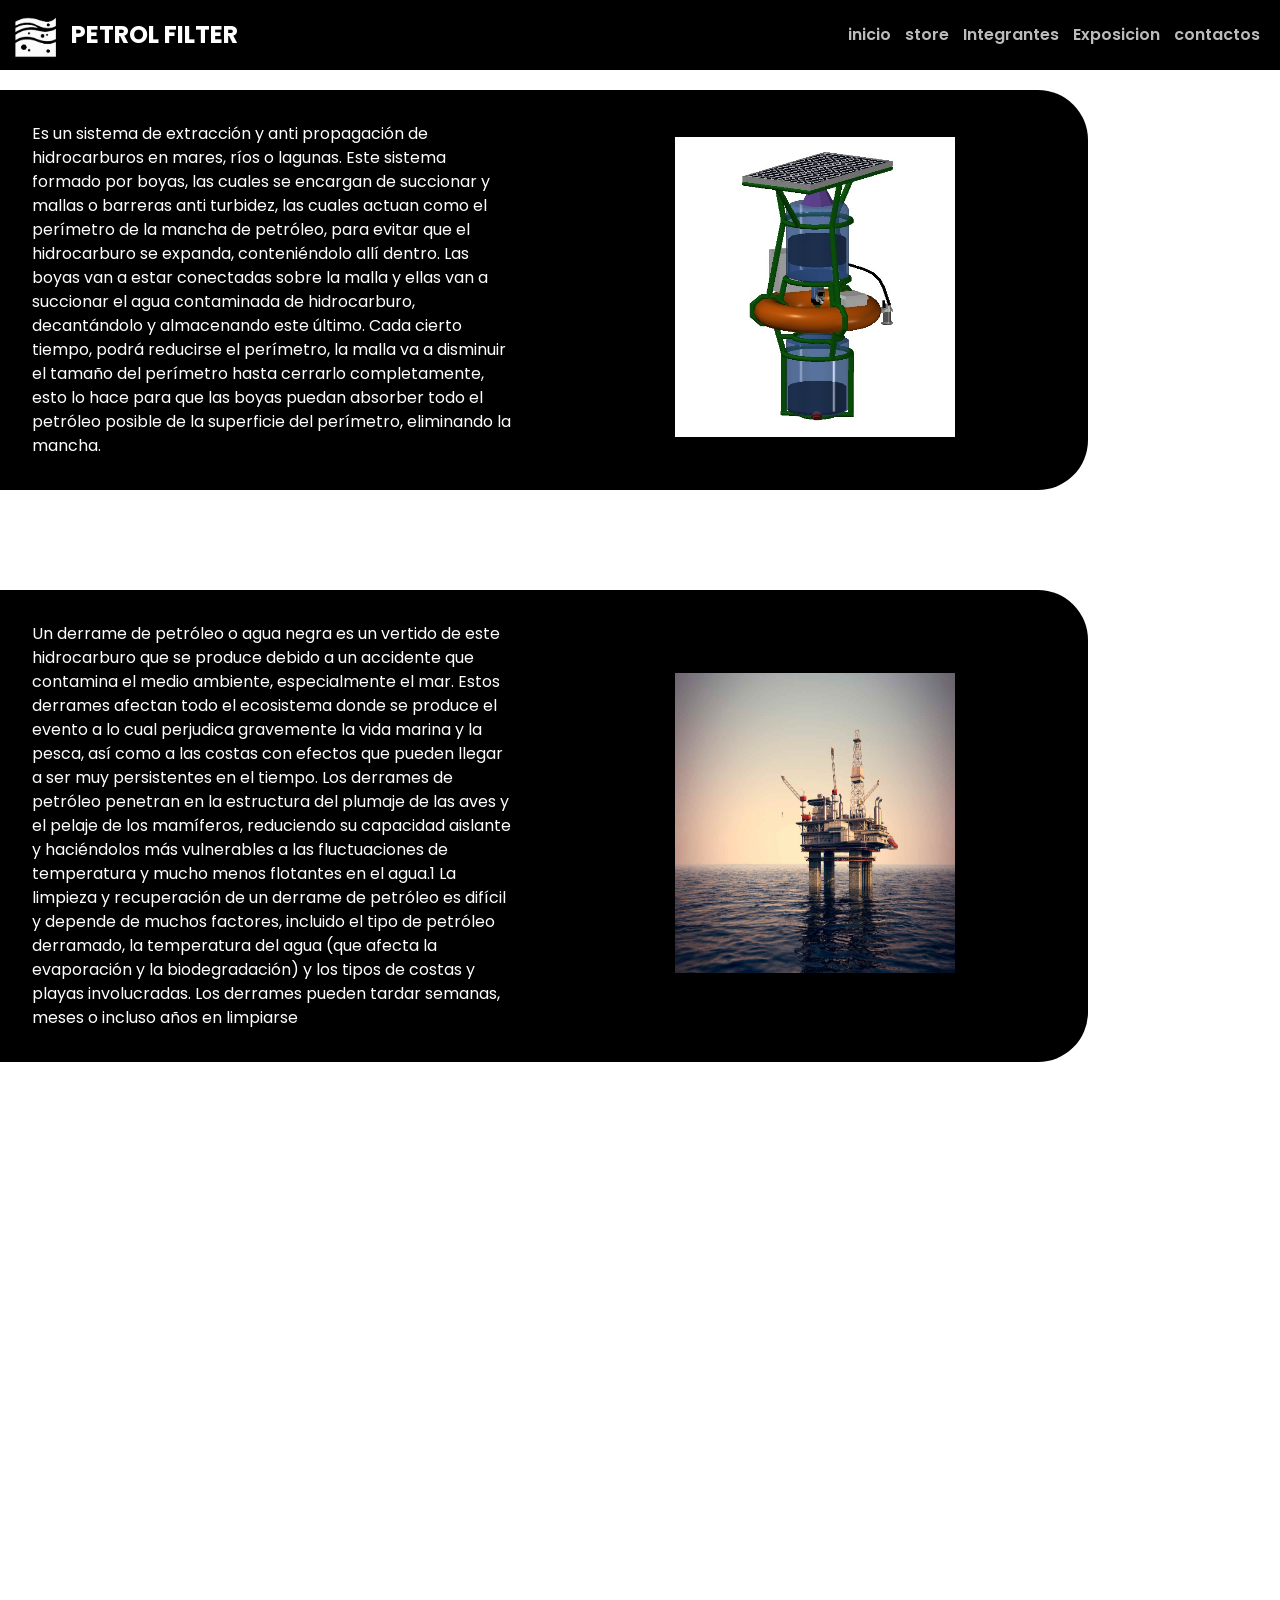
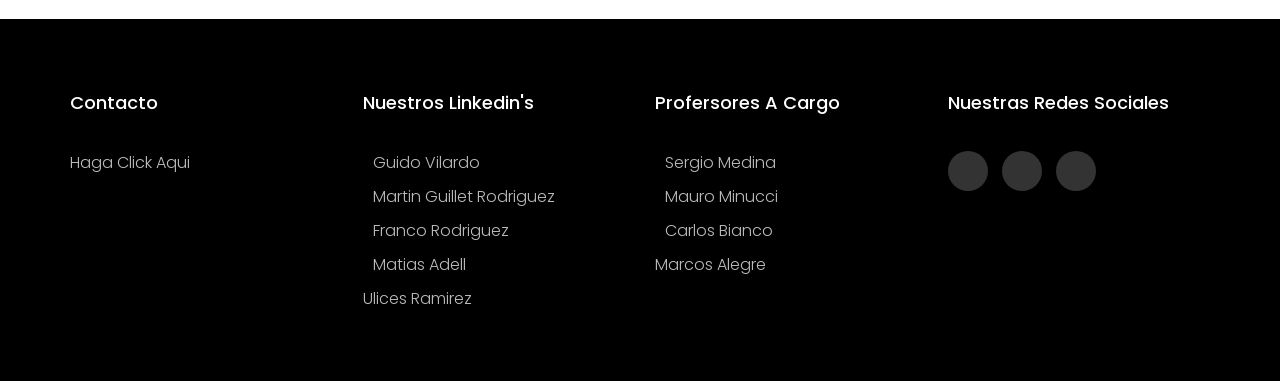
<file: petrolfilter2022-main/index.html>
<!DOCTYPE html>
<html lang="Es">
<head>
    <meta charset="UTF-8">
    <meta http-equiv="X-UA-Compatible" content="IE=edge">
    <meta name="viewport" content="width=, initial-scale=1.0">
    <link rel="stylesheets" href="css/style.css">
    <link rel="stylesheets" type="text/css" href="https://cdnjs.cloudflare.com/ajax/libs/font-awesome/6.2.0/css/all.min.css">

    <link rel="stylesheet" type="text/css" href="guido.css">
<meta name="viewport" content="width=device-width", initial-scale="1">
</head>
<title>Petrol Filter</title>
<body>

    <header>
        <a href="index.html" class="logo">
            <img src="logo de la pagina.jpeg" alt="logo de la empresa">
            <h2>PETROL FILTER</h2>
        </a>
        <nav>
            <a href="index.html" class="nav-link">inicio</a>
            <a href="store/index2.html" class="nav-link">store</a>
            <a href="store/contacto/contacto.html" class="nav-link">Integrantes</a>
             <a href="store/contacto/exposicion/exposicion.html" class="nav-link">Exposicion</a>
            <a href="store/contactos/contactos.html" class="nav-link">contactos</a>
        </nav>
    </header>
    <nav>  
      
        <main>
            <div class="contenedor">
                <div id="texto">
                    <p>Es un sistema de extracción y anti propagación de hidrocarburos en mares, ríos o lagunas.
                        Este sistema formado por boyas, las cuales se encargan de succionar  y mallas o barreras anti turbidez, las cuales actuan como el perímetro de la mancha de petróleo, para evitar que el hidrocarburo se expanda, conteniéndolo allí dentro.
                        Las boyas van a estar conectadas sobre la malla y ellas van a succionar el agua contaminada de hidrocarburo, decantándolo y almacenando este último. Cada cierto tiempo, podrá reducirse el perímetro, la malla va a disminuir el tamaño del perímetro hasta cerrarlo completamente, esto lo hace para que las boyas puedan absorber todo el petróleo posible de la superficie del perímetro, eliminando la mancha.</p>
                </div>
                <div id="img">
                    <img src="imagen numero uno.jpeg" alt="foto del proyecto" width="280px" height="300px">
                </div>
                
            </div>

            <div class="contenedor">

                <div id="img" class="img_distinta">
                    <p>Un derrame de petróleo o agua negra es un vertido de este hidrocarburo que se produce debido a un accidente que contamina el medio ambiente, especialmente el mar. Estos derrames afectan todo el ecosistema donde se produce el evento a lo cual perjudica gravemente la vida marina y la pesca, así como a las costas con efectos que pueden llegar a ser muy persistentes en el tiempo.
                        Los derrames de petróleo penetran en la estructura del plumaje de las aves y el pelaje de los mamíferos, reduciendo su capacidad aislante y haciéndolos más vulnerables a las fluctuaciones de temperatura y mucho menos flotantes en el agua.1​ La limpieza y recuperación de un derrame de petróleo es difícil y depende de muchos factores, incluido el tipo de petróleo derramado, la temperatura del agua (que afecta la evaporación y la biodegradación) y los tipos de costas y playas involucradas. Los derrames pueden tardar semanas, meses o incluso años en limpiarse</p>
                    
                </div>

                <div id="texto" class="texto_distinto">
                    <img src="foto2.jpg" alt="plataforma petrolifera" width="280px" height="300px" >
                </div>
            </div>
                
            <div>
                 <div id="img">
                     <iframe width="600" height="450" src="https://www.youtube.com/embed/hmyDRhHyRTM" title="YouTube video player" frameborder="0" allow="accelerometer; autoplay; clipboard-write; encrypted-media; gyroscope; picture-in-picture" allowfullscreen></iframe>

                     <iframe src="https://www.google.com/maps/embed?pb=!1m18!1m12!1m3!1d3279.956504840219!2d-58.24120268491679!3d-34.706276980433!2m3!1f0!2f0!3f0!3m2!1i1024!2i768!4f13.1!3m3!1m2!1s0x95a32e326d6575cb%3A0xc67de7abd3a7def3!2sEscuela%20de%20Educaci%C3%B3n%20Secundaria%20T%C3%A9cnica%20(E.E.S.T.)%20N%C2%BA7%20%22Taller%20Regional%20Quilmes%22%20IMPA!5e0!3m2!1ses-419!2sar!4v1666615591820!5m2!1ses-419!2sar" width="600px" height="450px" style="border:0;" allowfullscreen="" loading="lazy" referrerpolicy="no-referrer-when-downgrade"></iframe>
                 </div>  
            
            
                </div>
        </main>
    
    </body>

  <footer> 
            <div class="footer">
                <div class="container">
                    <div class="row">
                        <div class="footer-col">
                            <h4>contacto</h4>
                    <ul>
                        <li><a href="store/contactos/contactos.html">haga click aqui</a></li>
                        
                    </ul>
            </div>
        <div class="footer-col">
            <h4>nuestros linkedin's</h4>
            <ul>
                <li><a href="https://www.linkedin.com/in/guido-vilardo-a231a223a/">Guido Vilardo</a></li>
                <li><a href="https://www.linkedin.com/in/mart%C3%ADn-andr%C3%A9s-rodriguez-guillet-150857239/">Martin guillet Rodriguez</a></li>
                <li><a href="https://www.linkedin.com/in/franco-jose-rodriguez-58719a23a/">Franco Rodriguez</a></li>
                <li><a href="https://www.linkedin.com/in/matias-adell-8ba809142/">Matias Adell</a></li>
                <li><a href="https://www.linkedin.com/in/ulices-ramirez-218a37215/">Ulices Ramirez</a></li>

            </ul>
</div>
<div class="footer-col">
    <h4>Profersores a Cargo</h4>
    <ul>
        <li><a href="#">Sergio Medina</a></li>
        <li><a href="#">Mauro Minucci</a></li>
        <li><a href="#">Carlos Bianco</a></li>
        <li><a href="#">Marcos Alegre</a></li>
    </ul>
</div>
<div class="footer-col">
    <h4>Nuestras Redes Sociales</h4>
    <div class="social-links">
        <a href="https://www.youtube.com/channel/UCE3D6KbzEDXXViOmmoUBmYg"><i class="fab fa-yotube"></i></a>
        <a href="https://www.instagram.com/petrol_filter2022/"><i class="fab fa-instagram"></i></a>
        <a href="https://www.linkedin.com/company/petrol-filter/"><i class="fab fa-linkedin-in"></i></a>
    </div>
</div>
    </footer>


</body>
</html>
</file>
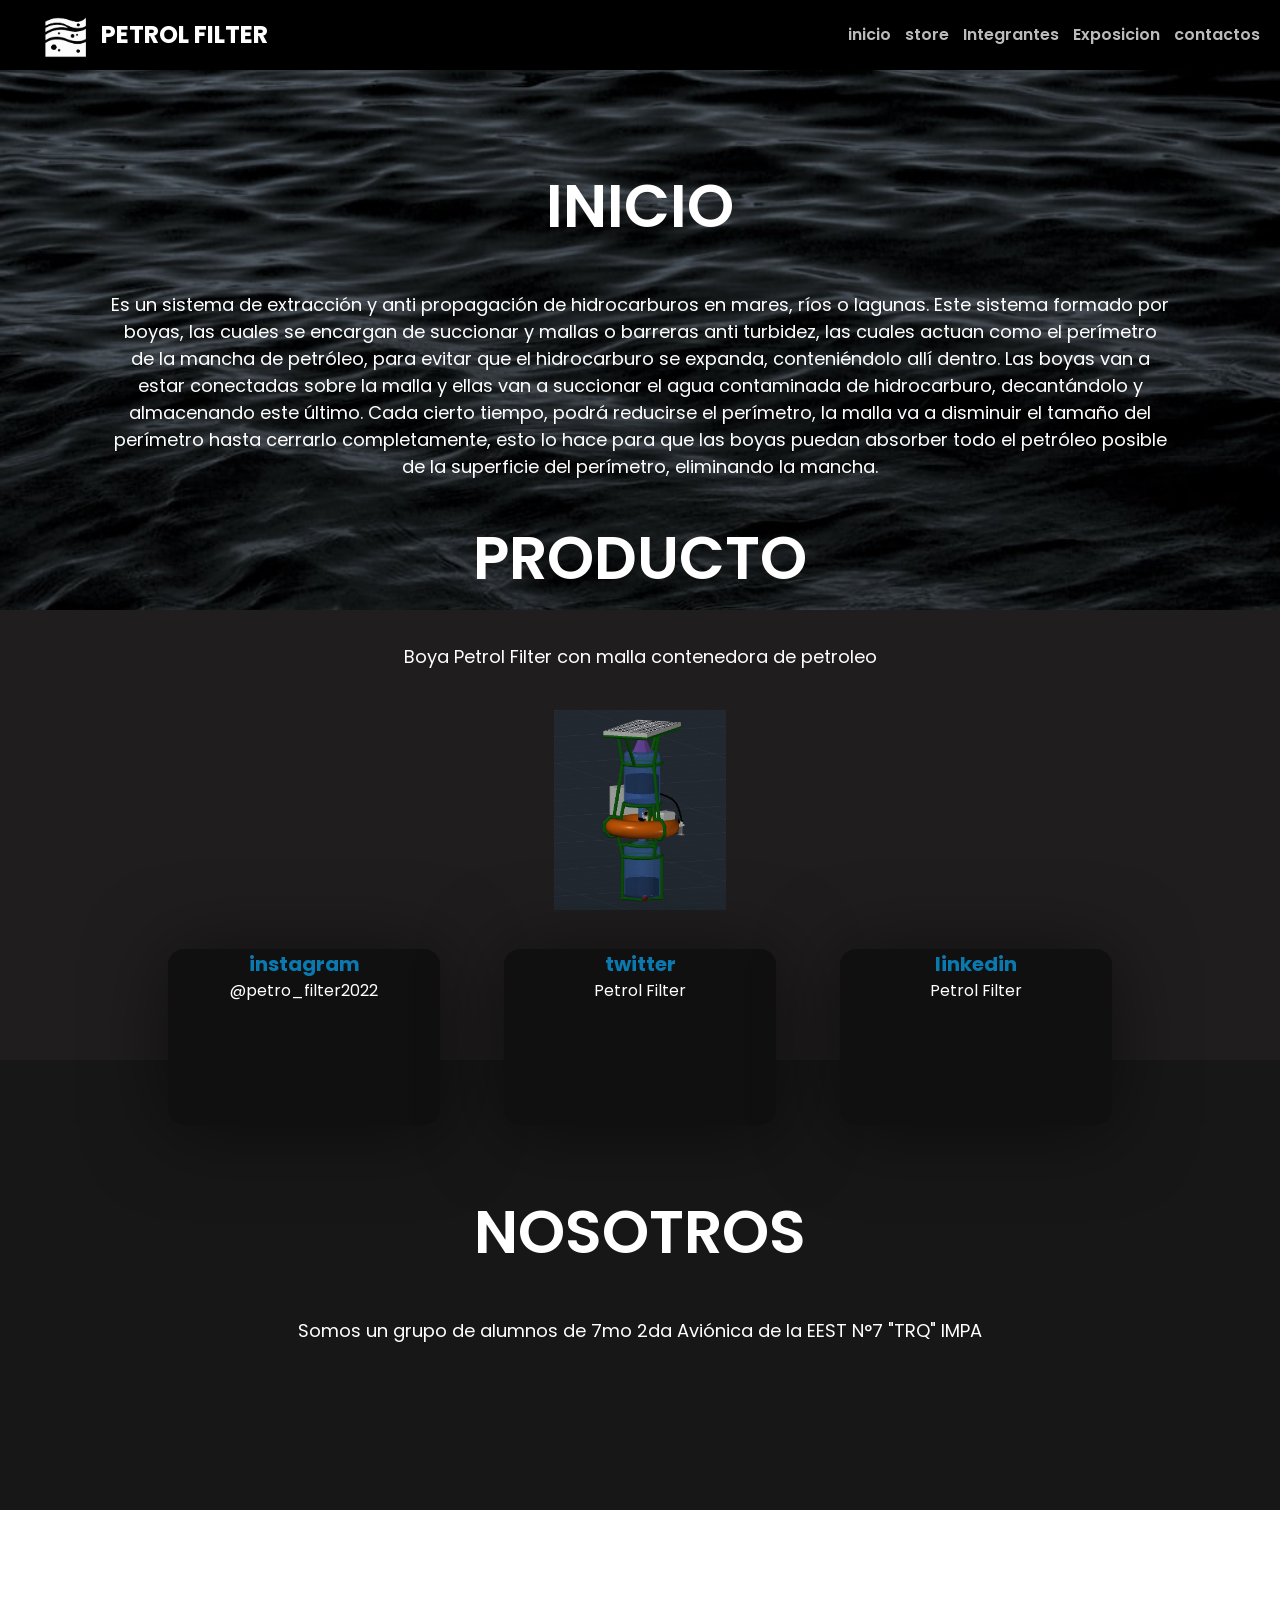
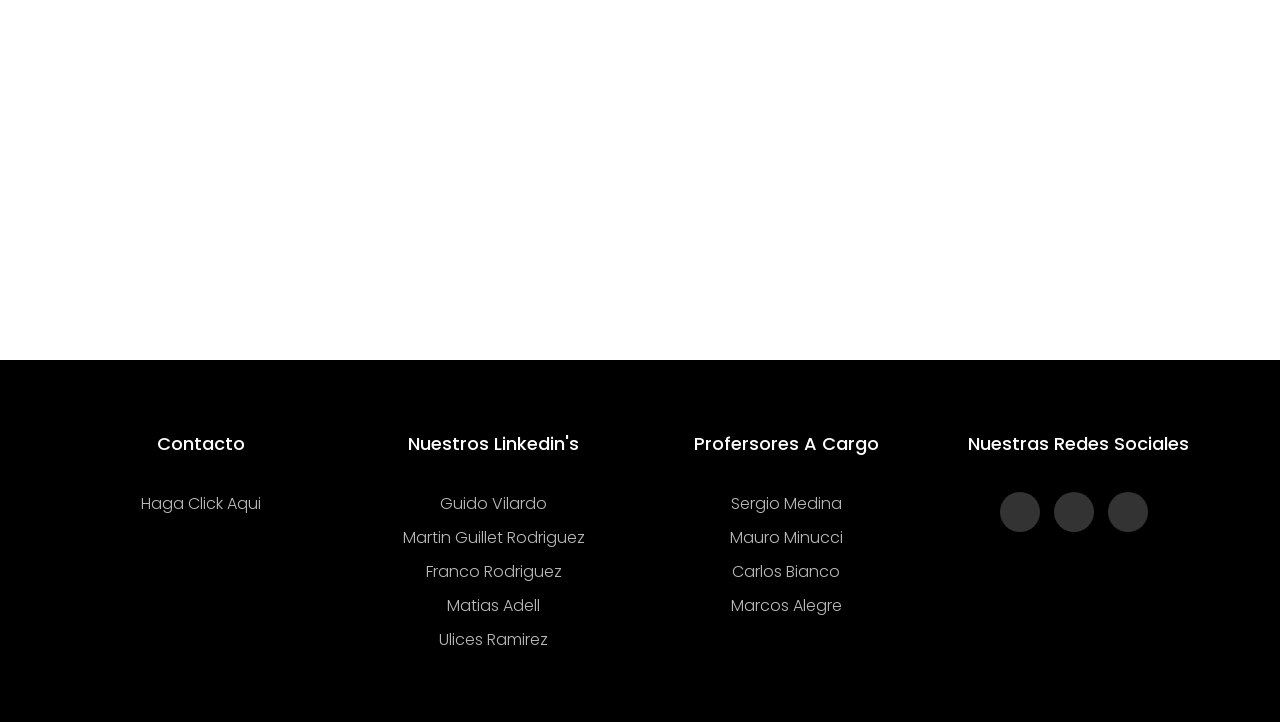
<file: petrolfilter2022-main/store/index2.html>
<!DOCTYPE html>
<html lang="Es">
<head>
    <meta charset="UTF-8">
    <meta http-equiv="X-UA-Compatible" content="IE=edge">
    <meta name="viewport" content="width=, initial-scale=1.0">
    <link rel="stylesheets" href="css/style.css">
    <link rel="stylesheets" type="text/css" href="https://cdnjs.cloudflare.com/ajax/libs/font-awesome/6.2.0/css/all.min.css">

    <link rel="stylesheet" type="text/css" href="style.css">
<meta name="viewport" content="width=device-width", initial-scale="1">
</head>
<title>Petrol Filter</title>
<header>


        <a href="../index.html" class="logo">
            <img src="../logo de la pagina.jpeg" alt="logo de la empresa">
            <h2>PETROL FILTER</h2>
        </a>
        <nav>
            <a href="../index.html" class="nav-link">inicio</a>
            <a href="index2.html" class="nav-link">store</a>
            <a href="contacto/contacto.html" class="nav-link">Integrantes</a>
            <a href="contacto/exposicion/exposicion.html" class="nav-link">Exposicion</a>
            <a href="contactos/contactos.html" class="nav-link">contactos</a>
        </nav>
    </header>
<body>
<main>
    
    <header class="content header">
        <h2 class="title">Inicio</h2>
        <p>
            Es un sistema de extracción y anti propagación de hidrocarburos en mares, ríos o lagunas.
                Este sistema formado por boyas, las cuales se encargan de succionar  y mallas o barreras anti turbidez, las cuales actuan como el perímetro de la mancha de petróleo, para evitar que el hidrocarburo se expanda, conteniéndolo allí dentro.
                Las boyas van a estar conectadas sobre la malla y ellas van a succionar el agua contaminada de hidrocarburo, decantándolo y almacenando este último. Cada cierto tiempo, podrá reducirse el perímetro, la malla va a disminuir el tamaño del perímetro hasta cerrarlo completamente, esto lo hace para que las boyas puedan absorber todo el petróleo posible de la superficie del perímetro, eliminando la mancha.
        </p>

    
    </header>

    <section class="content sau">

        <h2 class="title">Producto</h2>
        <p>Boya Petrol Filter con malla contenedora de petroleo</p>
        <figure class="map">
            <img src="img/boya.jpg" height="200px" width="100%" alt="mapa">
        </figure>
        
        <div class="box-container">

            <div class="box">
                <i class="fab fa-instagram"></i>
                <h3>instagram</h3>
                <p>@petro_filter2022</p>
            </div>
            <div class="box">
                <i class="fab fa-twitter"></i>
                <h3>twitter</h3>
                <p>Petrol Filter</p>
            </div>
            <div class="box">
                <i class="fab fa-linkedin"></i>
                <h3>linkedin</h3>
                <p>Petrol Filter</p>
            </div>

        </div>

    </section>

    <section class="content about">

        <h2 class="title">Nosotros</h2>
        <p>Somos un grupo de alumnos de 7mo 2da Aviónica de la EEST N°7 "TRQ" IMPA
        </p>

    
    </section>

    <section class="content price">

        <article class="contain">
            <h2 class="title">Aplicación</h2>
            <p>Para solucionar este tipo de problemáticas sobre accidentes de barcos cargados de petróleo, proponemos que las embarcaciones encargadas de llevar estos hidrocarburos lleven consigo un lote de boyas Petrol Filter, por si en el caso de que sucediera cualquier tipo de altercado, se puede actuar en el momento para así no dejar que se expanda este, y poder socavar más la vida del ecosistema.
                En el caso de los yacimientos petrolíferos, proponemos que estos tengas como método de precaución, un perímetro con las boyas Petrol Filter, por lo cual, si sucede un siniestro, por cualquier tipo de causa, en el momento que suceda el accidente o fuga, ya va a estar contenida y ya se va a estar limpiando la mancha, además, dará aviso en el caso de no ser detectada siendo un método indispensable para las compañías con yacimientos de agua dulce y salada.
                También, ofrecemos a los puertos que también dispongan de boyas Petrol Filter para ayudar en casos de que se produzcan accidentes de botes motorizados pequeños, lanchas o motos de agua, para la detención temprana de su propagación, y así, ayudar a nuestro planeta.    
            </p>
        </article> 
        </main>
    
<footer> 
    <div class="footer">
        <div class="container">
            <div class="row">
                <div class="footer-col">
                    <h4>contacto</h4>
                    <ul>
                        <li><a href="contactos/contactos.html">haga click aqui</a></li>
                        
                    </ul>
    </div>
<div class="footer-col">
    <h4>nuestros linkedin's</h4>
    <ul>
        <li><a href="https://www.linkedin.com/in/guido-vilardo-a231a223a/">Guido Vilardo</a></li>
        <li><a href="https://www.linkedin.com/in/mart%C3%ADn-andr%C3%A9s-rodriguez-guillet-150857239/">Martin guillet Rodriguez</a></li>
        <li><a href="https://www.linkedin.com/in/franco-jose-rodriguez-58719a23a/">Franco Rodriguez</a></li>
        <li><a href="https://www.linkedin.com/in/matias-adell-8ba809142/">Matias Adell</a></li>
        <li><a href="https://www.linkedin.com/in/ulices-ramirez-218a37215/">Ulices Ramirez</a></li>

    </ul>
</div>
<div class="footer-col">
<h4>Profersores a Cargo</h4>
<ul>
<li><a href="#">Sergio Medina</a></li>
<li><a href="#">Mauro Minucci</a></li>
<li><a href="#">Carlos Bianco</a></li>
<li><a href="#">Marcos Alegre</a></li>
</ul>
</div>
<div class="footer-col">
<h4>Nuestras Redes Sociales</h4>
<div class="social-links">
<a href="https://www.youtube.com/channel/UCE3D6KbzEDXXViOmmoUBmYg"><i class="fab fa-yotube"></i></a>
<a href="https://www.instagram.com/petrol_filter2022/"><i class="fab fa-instagram"></i></a>
<a href="https://www.linkedin.com/company/petrol-filter/"><i class="fab fa-linkedin-in"></i></a>
</div>
</div>
</footer>


</body>
</html>
</file>
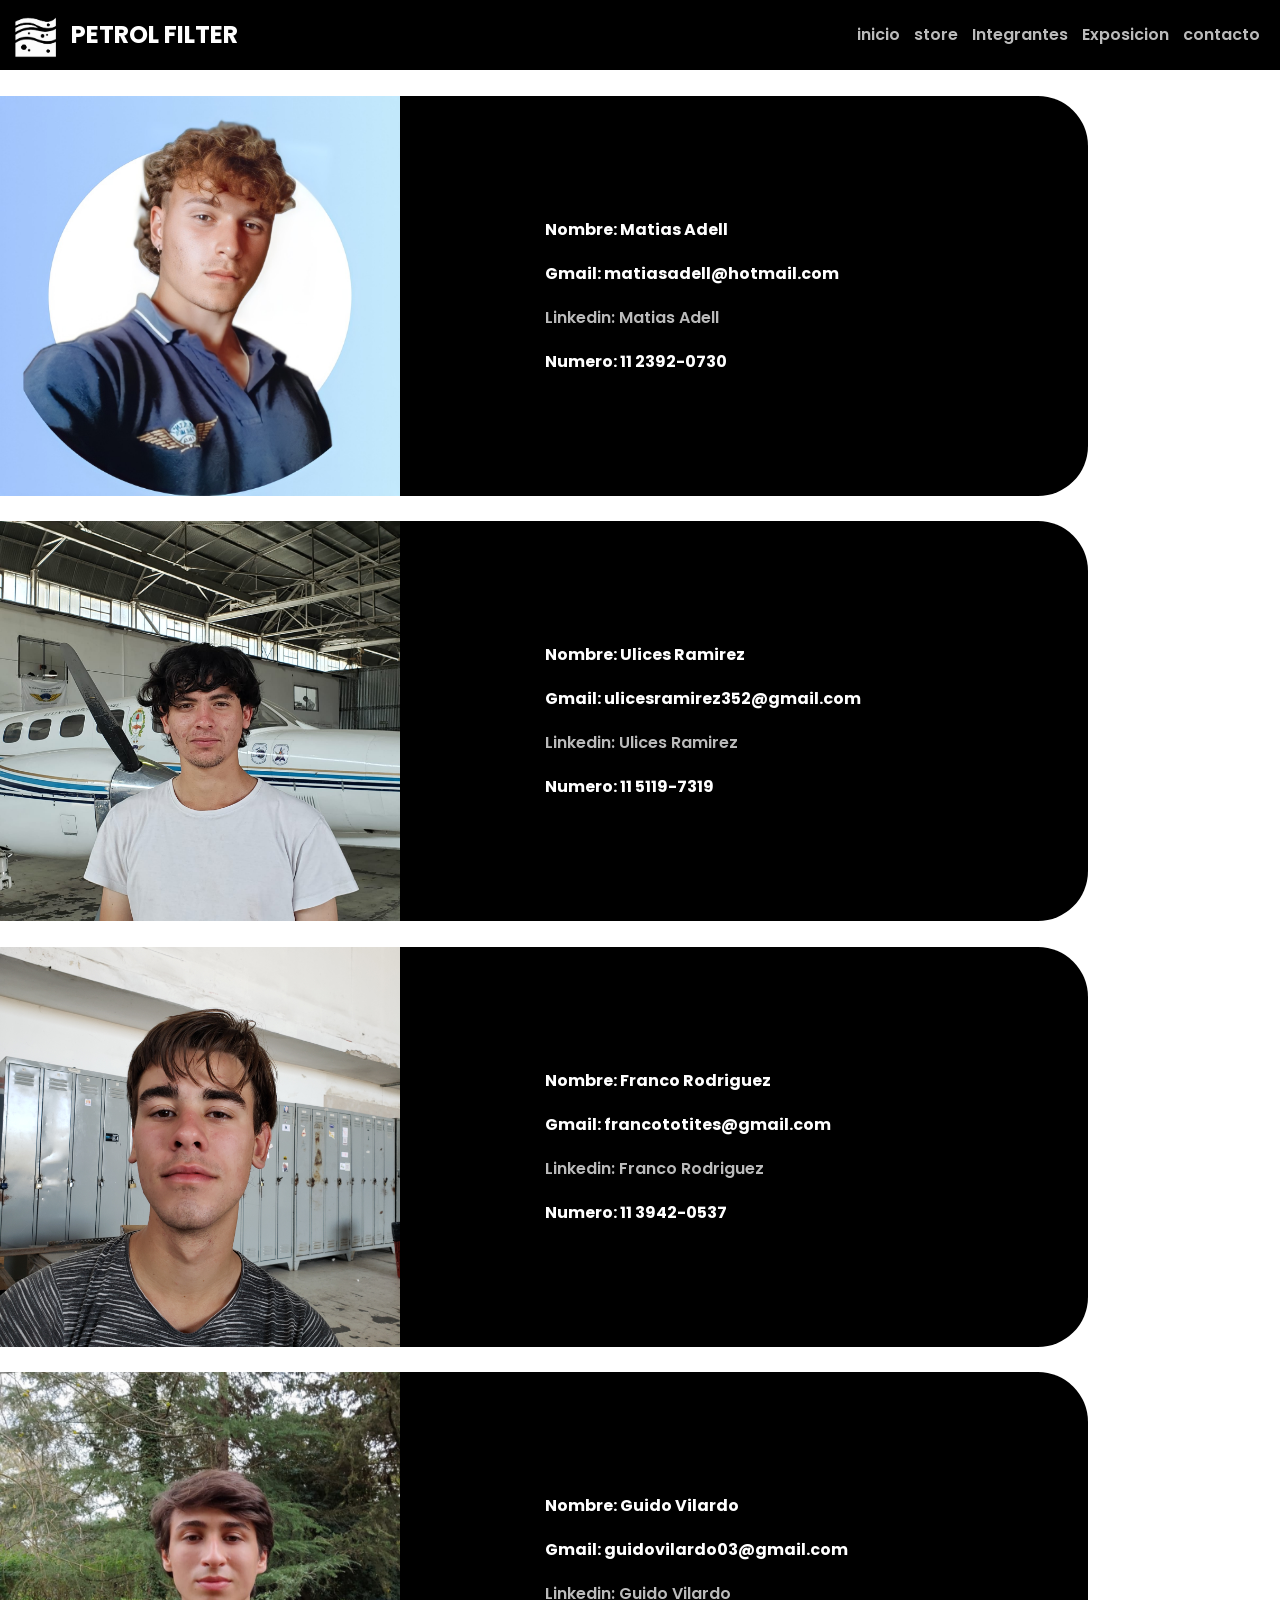
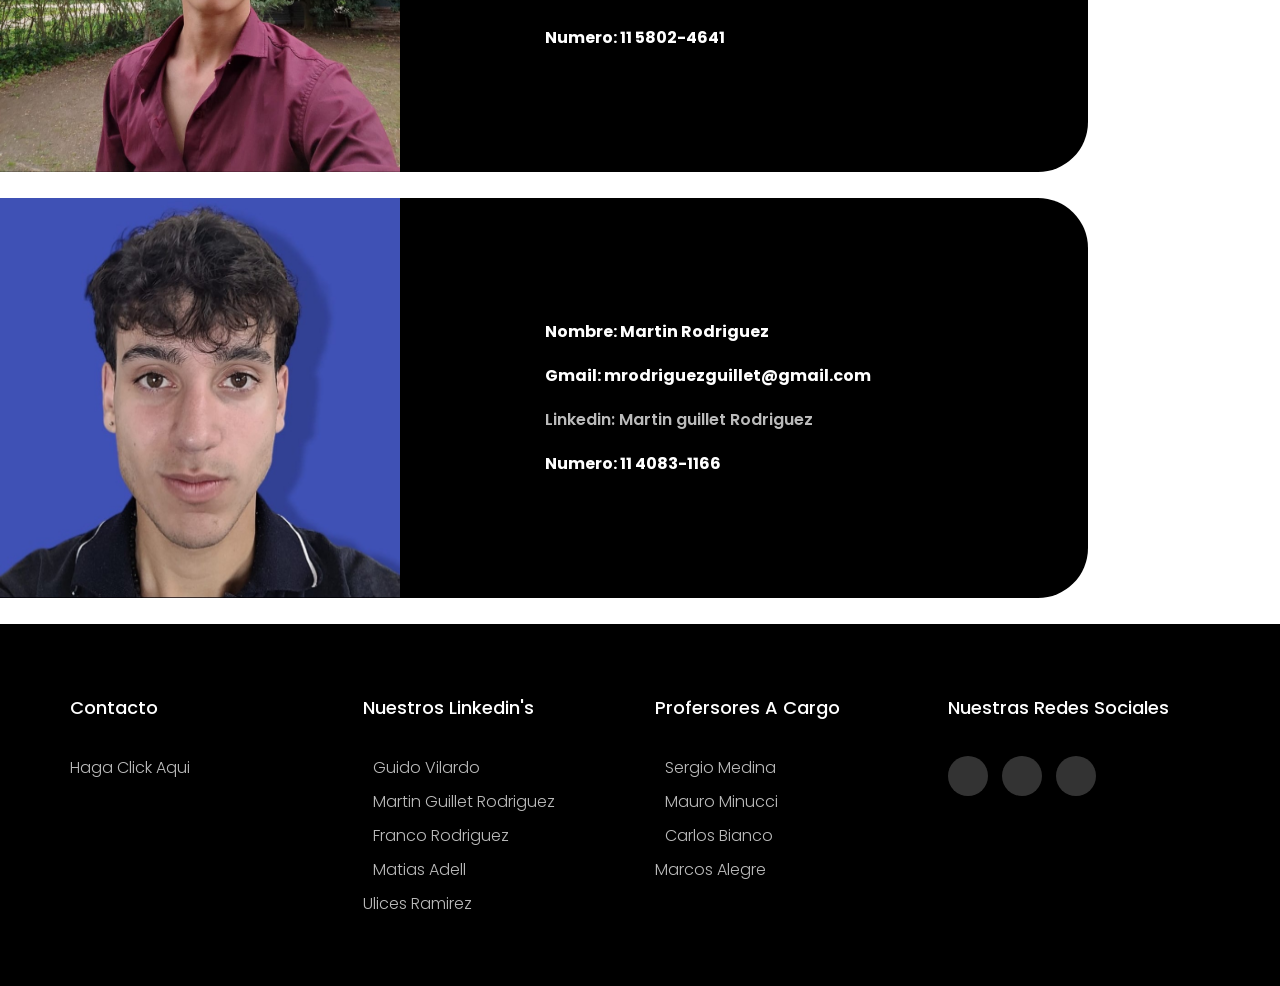
<file: petrolfilter2022-main/store/contacto/contacto.html>
<!DOCTYPE html>
<html lang="Es">
<head>
    <meta charset="UTF-8">
    <meta http-equiv="X-UA-Compatible" content="IE=edge">
    <meta name="viewport" content="width=device-width, initial-scale=1.0">
    <link rel="stylesheet" type="text/css" href="csscontacto.css">
    

</head>

<title>Petrol Filter contacto</title>
<body>
   
    <header>
        <a href="../../index.html" class="logo">
            <img src="logo de la pagina.jpeg" alt="logo de la empresa">
            <h2>PETROL FILTER</h2>
        </a>
        <nav>
            <a href="../../index.html" class="nav-link">inicio</a>
            <a href="../index2.html" class="nav-link">store</a>
            <a href="contacto.html" class="nav-link">Integrantes</a>
            <a href="exposicion/exposicion.html" class="nav-link">Exposicion</a>
            <a href="../contactos/contactos.html" class="nav-link">contacto</a>
        </nav>
    </header>

</body>
        
<main>

            
            <div class="contenedor">
            <nav class="1er linkedin">
                    <div class="caja">
                        <img src="matias.jpg" alt="imagen de alumno" height="400px" width="400px">
                        <div id="texto">
                            <ul class="caja_contenido">
                               <h4>Nombre: Matias Adell</h4>
                               <h4>Gmail: matiasadell@hotmail.com</h4>
                               <li><a href="https://www.linkedin.com/in/matias-adell-8ba809142/">Linkedin: Matias Adell</a></li>
                               <h4>Numero: 11 2392-0730</h4>
                           </ul>
                       </div>
                    </div>
            </div>
            </div>
            <div class="contenedor">
                <nav class="2do linkedin">
                        <div class="caja">
                            <img src="Photo from Ul1ces_ra (1).jpg" alt="imagen de alumno" height="400px" width="400px">
                            <div id="texto">
                                <ul class="caja_contenido">
                                   <h4>Nombre: Ulices Ramirez</h4>
                                   <h4>Gmail: ulicesramirez352@gmail.com</h4>
                                   <li><a href="https://www.linkedin.com/in/ulices-ramirez-218a37215/">Linkedin: Ulices Ramirez</a></li>
                                   <h4>Numero: 11 5119-7319</h4>
                               </ul>
                           </div>
                        </div>
                </div>
                </div>
                <div class="contenedor">
                    <nav class="3er linkedin">
                            <div class="cajon">
                                <img src="fran.jpg" alt="imagen de alumno" height="400px" width="400px">
                                <div id="texto">
                                    <ul class="caja_contenido">
                                       <h4>Nombre: Franco Rodriguez</h4>
                                       <h4>Gmail: francototites@gmail.com</h4>
                                       <li><a href="https://www.linkedin.com/in/franco-jose-rodriguez-58719a23a/">Linkedin: Franco Rodriguez</a></li>
                                       <h4>Numero: 11 3942-0537</h4>
                                   </ul>
                               </div>
                            </div>
                    </div>
                    </div>
                    <div class="contenedor">
                        <nav class="4to linkedin">
                                <div class="cajon">
                                    <img src="guido.jpeg" alt="imagen de alumno" height="400px" width="400px">
                                    <div id="texto">
                                        <ul class="caja_contenido">
                                           <h4>Nombre: Guido Vilardo</h4>
                                           <h4>Gmail: guidovilardo03@gmail.com</h4>
                                           <li><a href="https://www.linkedin.com/in/guido-vilardo-a231a223a/">Linkedin: Guido Vilardo</a></li>
                                           <h4>Numero: 11 5802-4641</h4>
                                       </ul>
                                   </div>
                                </div>
                        </div>
                        </div>
                        <div class="contenedor">
                            <nav class="5to linkedin">
                                    <div class="cajon">
                                        <img src="tincho.jpeg" alt="imagen de alumno" height="400px" width="400px">
                                        <div id="texto">
                                            <ul class="caja_contenido">
                                               <h4>Nombre: Martin Rodriguez</h4>
                                               <h4 >Gmail: mrodriguezguillet@gmail.com</h4>
                                               <li><a href="https://www.linkedin.com/in/mart%C3%ADn-andr%C3%A9s-rodriguez-guillet-150857239/">Linkedin: Martin guillet Rodriguez</a></li>
                                               <h4>Numero: 11 4083-1166</h4>
                                           </ul>
                                       </div>
                                    </div>
                            </div>
                            </div>




</main>


<footer> 
    <div class="footer">
        <div class="container">
            <div class="row">
                <div class="footer-col">
                    <h4>contacto</h4>
                    <ul>
                        <li><a href="../contactos/contactos.html">haga click aqui</a></li>
                        
                    </ul>
    </div>
<div class="footer-col">
    <h4>nuestros linkedin's</h4>
    <ul>
        <li><a href="https://www.linkedin.com/in/guido-vilardo-a231a223a/">Guido Vilardo</a></li>
        <li><a href="https://www.linkedin.com/in/mart%C3%ADn-andr%C3%A9s-rodriguez-guillet-150857239/">Martin guillet Rodriguez</a></li>
        <li><a href="https://www.linkedin.com/in/franco-jose-rodriguez-58719a23a/">Franco Rodriguez</a></li>
        <li><a href="https://www.linkedin.com/in/matias-adell-8ba809142/">Matias Adell</a></li>
        <li><a href="https://www.linkedin.com/in/ulices-ramirez-218a37215/">Ulices Ramirez</a></li>

    </ul>
</div>
<div class="footer-col">
    <h4>Profersores a Cargo</h4>
    <ul>
        <li><a href="#">Sergio Medina</a></li>
        <li><a href="#">Mauro Minucci</a></li>
        <li><a href="#">Carlos Bianco</a></li>
        <li><a href="#">Marcos Alegre</a></li>
    </ul>
</div>
<div class="footer-col">
<h4>Nuestras Redes Sociales</h4>
<div class="social-links">
<a href="https://www.youtube.com/channel/UCE3D6KbzEDXXViOmmoUBmYg"><i class="fab fa-yotube"></i></a>
<a href="https://www.instagram.com/petrol_filter2022/"><i class="fab fa-instagram"></i></a>
<a href="https://www.linkedin.com/company/petrol-filter/"><i class="fab fa-linkedin-in"></i></a>
</div>
</div>
</footer>


</body>
</html>










</html>
</file>
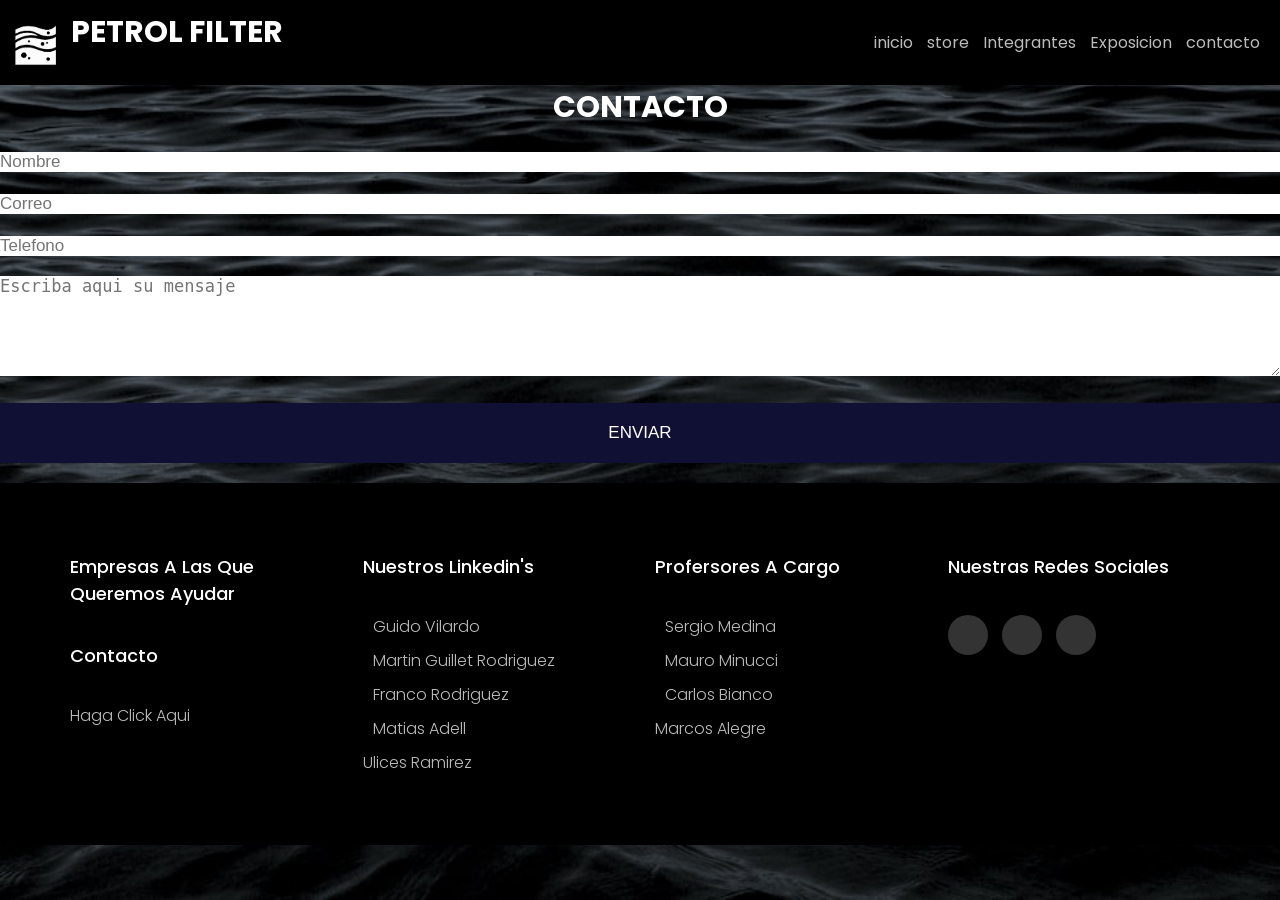
<file: petrolfilter2022-main/store/contactos/contactos.html>
<!DOCTYPE html>
<html lang="Es">
<head>
    <meta charset="UTF-8">
    <meta http-equiv="X-UA-Compatible" content="IE=edge">
    <meta name="viewport" content="width=, initial-scale=1.0">
    <link rel="stylesheets" href="css/style.css">
    <link rel="stylesheets" type="text/css">

    <link rel="stylesheet" type="text/css" href="contactos.css">
<meta name="viewport" content="width=device-width">
</head>
<title>Petrol Filter</title>
<body>

    <header>
        <a href="../../index.html" class="logo">
            <img src="logo de la pagina.jpeg" alt="logo de la empresa">
            <h2>PETROL FILTER</h2>
        </a>
        <nav>
            <a href="../../index.html" class="nav-link">inicio</a>
            <a href="../index2.html" class="nav-link">store</a>
            <a href="../contacto/contacto.html" class="nav-link">Integrantes</a>
            <a href="../contacto/exposicion/exposicion.html" class="nav-link">Exposicion</a>
            <a href="contactos.html" class="nav-link">contacto</a>
        </nav>
    </header>
<body>
    
        
        <h2>CONTACTO</h2>
        <input type="text" name="nombre" placeholder="Nombre">
        <input type="text" name="correo" placeholder="Correo">
        <input type="text" name="telefono" placeholder="Telefono">
        <textarea name="mensaje" placeholder="Escriba aqui su mensaje"></textarea>
        <input type="submit" value="ENVIAR" id="boton">
        </form>
    
    
</body>
</body>
<footer> 
    <div class="footer">
        <div class="container">
            <div class="row">
                <div class="footer-col">
                    <h4>empresas a las que queremos ayudar</h4>
                    <h4>contacto</h4>
                    <ul>
                        <li><a href="../contactos/contactos.html">haga click aqui</a></li>
                        
                    </ul>
    </div>
<div class="footer-col">
    <h4>nuestros linkedin's</h4>
    <ul>
        <li><a href="https://www.linkedin.com/in/guido-vilardo-a231a223a/">Guido Vilardo</a></li>
        <li><a href="https://www.linkedin.com/in/mart%C3%ADn-andr%C3%A9s-rodriguez-guillet-150857239/">Martin guillet Rodriguez</a></li>
        <li><a href="https://www.linkedin.com/in/franco-jose-rodriguez-58719a23a/">Franco Rodriguez</a></li>
        <li><a href="https://www.linkedin.com/in/matias-adell-8ba809142/">Matias Adell</a></li>
        <li><a href="https://www.linkedin.com/in/ulices-ramirez-218a37215/">Ulices Ramirez</a></li>

    </ul>
</div>
<div class="footer-col">
<h4>Profersores a Cargo</h4>
<ul>
<li><a href="#">Sergio Medina</a></li>
<li><a href="#">Mauro Minucci</a></li>
<li><a href="#">Carlos Bianco</a></li>
<li><a href="#">Marcos Alegre</a></li>
</ul>
</div>
<div class="footer-col">
<h4>Nuestras Redes Sociales</h4>
<div class="social-links">
<a href="https://www.youtube.com/channel/UCE3D6KbzEDXXViOmmoUBmYg"><i class="fab fa-yotube"></i></a>
<a href="https://www.instagram.com/petrol_filter2022/"><i class="fab fa-instagram"></i></a>
<a href="https://www.linkedin.com/company/petrol-filter/"><i class="fab fa-linkedin-in"></i></a>
</div>
</div>
</footer>


</body>
</html>
</file>
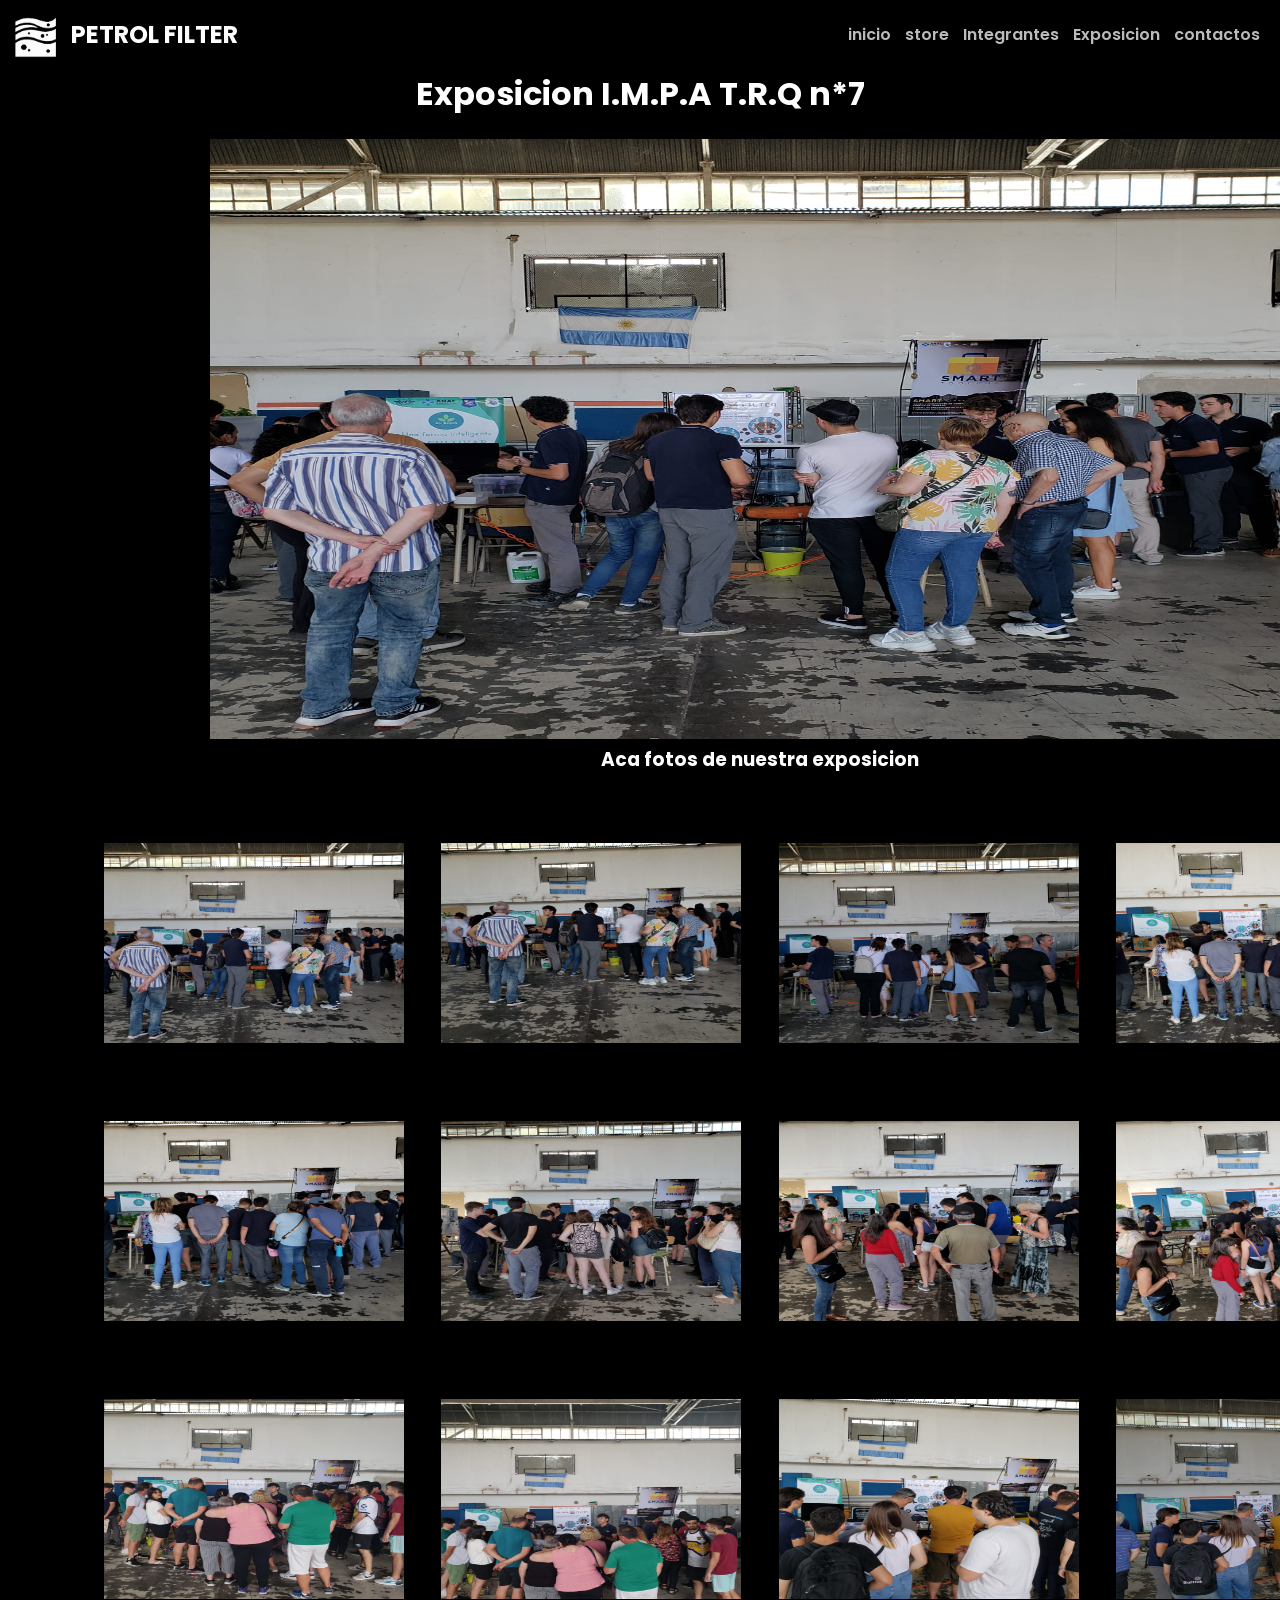
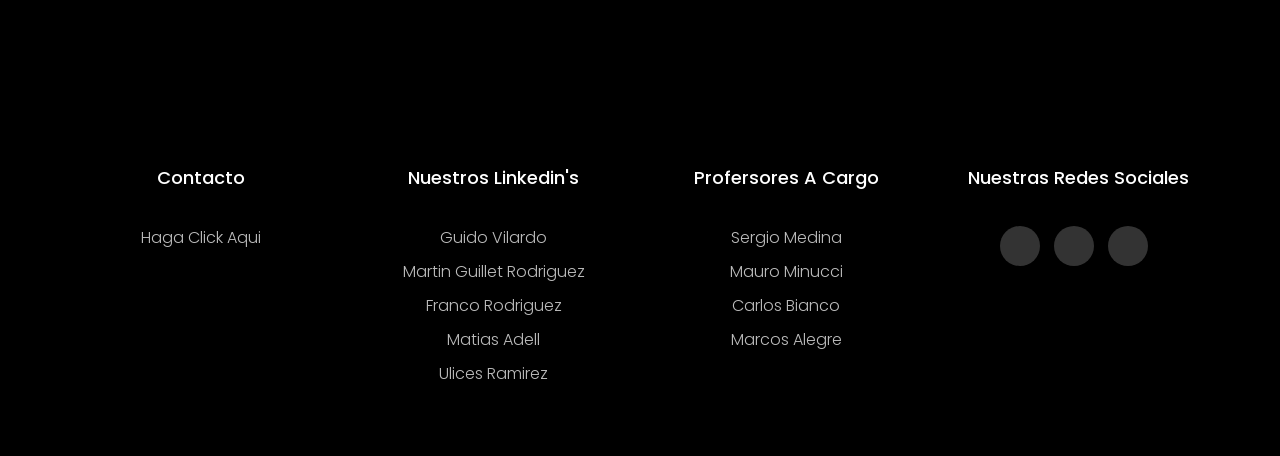
<file: petrolfilter2022-main/store/contacto/exposicion/exposicion.html>
<!DOCTYPE html>
<html lang="Es">
<head>
    <meta charset="UTF-8">
    <meta http-equiv="X-UA-Compatible" content="IE=edge">
    <meta name="viewport" content="width=, initial-scale=1.0">
    <link rel="stylesheets" href="css/style.css">
    <link rel="stylesheets" type="text/css" href="https://cdnjs.cloudflare.com/ajax/libs/font-awesome/6.2.0/css/all.min.css">

    <link rel="stylesheet" type="text/css" href="vilardo.css">
<meta name="viewport" content="width=device-width", initial-scale="1">
</head>
<title>Petrol Filter</title>
<body>

    <header>
        <a href="../../../index.html" class="logo">
            <img src="../logo de la pagina.jpeg" alt="logo de la empresa">
            <h2>PETROL FILTER</h2>
        </a>
        <nav>
            <a href="../../../index.html" class="nav-link">inicio</a>
            <a href="../../index2.html" class="nav-link">store</a>
            <a href="../contacto.html" class="nav-link">Integrantes</a>
            <a href="exposicion.html" class="nav-link">Exposicion</a>
            <a href="../../contactos/contactos.html" class="nav-link">contactos</a>
        </nav>
    </header>
    <main>
        
    
            <h1>Exposicion I.M.P.A T.R.Q n*7</h1>
        <div class="grid_layout">
            <div class="c1">
                <img src="../exposicion/publico 1.jpeg" alt="" height="600px" width="1100px">

                <h3>Aca fotos de nuestra exposicion</h3>
            
            </div>
            <div class="caja c2">
                <img src="../exposicion/publico 1.jpeg" alt="" height="200px" width="300px">

            </div>
            <div class="caja c3">
                <img src="../exposicion/publico 2.jpeg" alt="" height="200px" width="300px">

            </div>
            <div class="caja c4">
                <img src="../exposicion/publico 3.jpeg" alt="" height="200px" width="300px">

            </div>
            <div class="caja c5">
                <img src="../exposicion/publico 4.jpeg" alt="" height="200px" width="300px">

            </div>
            <div class="caja c6">
                <img src="../exposicion/publico 5.jpeg" alt="" height="200px" width="300px">

            </div>
            <div class="caja c7">   
                <img src="../exposicion/publico 6.jpeg" alt="" height="200px" width="300px">

            </div>
            <div class="caja c8">
                <img src="../exposicion/publico 7.jpeg" alt="" height="200px" width="300px">

            </div>
            <div class="caja c9">
                <img src="../exposicion/publico 8.jpeg" alt="" height="200px" width="300px">

            </div>
            <div class="caja c10">
                <img src="../exposicion/publico 9.jpeg" alt="" height="200px" width="300px">

            </div>
            <div class="caja c11">
                <img src="../exposicion/publico 10.jpeg" alt="" height="200px" width="300px">

            </div>
            <div class="caja c12">
                <img src="../exposicion/publico 11.jpeg" alt="" height="200px" width="300px">

            </div>
            <div class="caja c13">
                <img src="../exposicion/publico 12.jpeg" alt="" height="200px" width="300px">

            
            </div>
        



</main>
</body>




    <footer> 
        <div class="footer">
            <div class="container">
                <div class="row">
                    <div class="footer-col">
                        <h4>contacto</h4>
                    <ul>
                        <li><a href="../../contactos/contactos.html">haga click aqui</a></li>
                        
                    </ul>
        </div>
    <div class="footer-col">
        <h4>nuestros linkedin's</h4>
        <ul>
            <li><a href="https://www.linkedin.com/in/guido-vilardo-a231a223a/">Guido Vilardo</a></li>
            <li><a href="https://www.linkedin.com/in/mart%C3%ADn-andr%C3%A9s-rodriguez-guillet-150857239/">Martin guillet Rodriguez</a></li>
            <li><a href="https://www.linkedin.com/in/franco-jose-rodriguez-58719a23a/">Franco Rodriguez</a></li>
            <li><a href="https://www.linkedin.com/in/matias-adell-8ba809142/">Matias Adell</a></li>
            <li><a href="https://www.linkedin.com/in/ulices-ramirez-218a37215/">Ulices Ramirez</a></li>

        </ul>
</div>
<div class="footer-col">
<h4>Profersores a Cargo</h4>
<ul>
    <li><a href="#">Sergio Medina</a></li>
    <li><a href="#">Mauro Minucci</a></li>
    <li><a href="#">Carlos Bianco</a></li>
    <li><a href="#">Marcos Alegre</a></li>
</ul>
</div>
<div class="footer-col">
<h4>Nuestras Redes Sociales</h4>
<div class="social-links">
    <a href="https://www.youtube.com/channel/UCE3D6KbzEDXXViOmmoUBmYg"><i class="fab fa-yotube"></i></a>
    <a href="https://www.instagram.com/petrol_filter2022/"><i class="fab fa-instagram"></i></a>
    <a href="https://www.linkedin.com/company/petrol-filter/"><i class="fab fa-linkedin-in"></i></a>
</div>
</div>
</footer>


</body>
</html>
</file>
<file: petrolfilter2022-main/guido.css>
/* header y un par de cositas mas*/
@import url('https://fonts.googleapis.com/css2?family=Poppins:wght@300;400;500;600;700&display=swap');


header{
    display: flex;
    min-height: 70px;
    background-color: black;
    justify-content: space-between;
    align-items: center;
    padding: 10px;
}
header h2{
    color: white;
}

a{
    text-decoration: none;
    color:#bbbbbb;
}

.texto_distinto{
    margin: 0 auto;
    
}
.logo{
    display: flex;
    align-items: center;
}
.logo img{
    height: 50px;
    margin-right: 10px;
}

nav a{
    font-weight: 600;
    padding-right: 10px;
}

nav a:hover{
    color: white;
}

@media (max-width:767px){
        header{
            flex-direction: column;
        }
        nav{
            padding: 10px 0px;
        }
}

/* imagen principal y secundaria*/


.nav {
    background-color: green;
    display: flex;
    width: 100%;
}
#logo img{
    width: 50px;
}
.nav_items {
    align-items: center;
    display: flex;
    gap: 2rem;
    text-decoration: none;
    width: 100%;
    justify-content: space-around;
}
.contenedor {
    align-items: center;
    background-color: black;
    color: white;
    width: 85%;
    display: grid;
    justify-content: space-around;
    grid-template-columns: repeat(2, 1fr);
    border-top-right-radius: 50px;
    border-bottom-right-radius: 50px;
    gap: 60px;
    right: 20px;
    padding: 2rem;

}

#img {
    margin: auto;
} 






/* video y maps*/  
.video{
    background-color: black;
    width: 650px;
    height: 650px;
    display: grid;
    grid-template-columns: repeat(2, 1fr);
    border-top-right-radius: 50px;
    border-bottom-right-radius: 50px;
}  




main {
    margin-top: 20px;
    display: flex;
    flex-direction: column;
    gap: 100px;
}


















/*empieza en footer*/
body{
    line-height: 1.5;
    font-family: 'Poppins', sans-serif;
    margin: 0;
}

*{
    margin: 0;
    padding: 0;
    box-sizing: border-box;
}
.container{
    max-width: 1170px;
    margin: auto;
}
.row{
    display: flex;
    flex-wrap: wrap;

}
ul{
    list-style: none;
}
.footer{
    background-color: #000000;
    padding: 70px 0;
}


.footer-col{
   width: 25%;
   padding: 0 15px;
}
.footer-col h4{
    font-size: 18px;
    color: #ffffff;
    text-transform: capitalize;
    margin-bottom: 35px;
    font-weight: 500;
    position: relative;

}
.footer-col h4::before{
content: 0;
position: absolute;
left: 0;
bottom: -10px;
background-color: #e91e63;
height: 2px;
box-sizing: border-box;
width: 50px;
}
.footer-col ul li:not(:last-child){
    margin: 10px;

}
.footer-col ul li a{
    font-size: 16px;
    text-transform: capitalize;
    color: #ffffff;
    text-decoration: none;
    font-weight: 300;
    color: #bbbbbb;
    display: block;
    transition: 0.3ss ease;
}
.footer-col ul li a:hover{
    color: #ffffff;
    padding-left:8px;

}
.footer-col .social-links a{
    display: inline-block;
    height: 40px;
    width: 40px;
    background-color: rgba(255,255,255,0.2);
    margin: 0 10px 10px 0;
    text-align: center;
    line-height: 40px;
    border-radius: 50%;
    color: #ffffff;
    transition: all 0.5s ease;

}
.footer-col .social-links a:hover{
    color: #24262b;
    background-color: #ffffff;

}

@media(max-width: 767px) {
    
}
</file>
<file: petrolfilter2022-main/store/style.css>
/* header y un par de cositas mas*/
@import url('https://fonts.googleapis.com/css2?family=Poppins:wght@300;400;500;600;700&display=swap');


header{
    display: flex;
    min-height: 70px;
    background-color: black;
    justify-content: space-between;
    align-items: center;
    padding: 10px;
}
header h2{
    color: white;
}

a{
    text-decoration: none;
    color:#bbbbbb;
}

.texto_distinto{
    margin: 0 auto;
    
}
.logo{
    display: flex;
    align-items: center;
}
.logo img{
    height: 50px;
    margin-right: 10px;
}

nav a{
    font-weight: 600;
    padding-right: 10px;
}

nav a:hover{
    color: white;
}

@media (max-width:440pxpx){
        header{
            flex-direction: column;
        }
        nav{
            padding: 10px 0px;
        }

}
body {
    text-align: center;
    font-family: sans-serif;
}

.head {
    display: flex;
    align-items: center;
    justify-content: space-between;
    height: 63px;
    background: #171717;
    position: fixed;
    width: 100%;
    z-index: 100;
}

.navbar {
    display: flex;
    margin-right: 10px;
}

.logo {
    margin-left: 30px;
}

.logo a {
    text-decoration: none;
    color: #fff;
    text-transform: uppercase;
    font-size: 20px;
}

.navbar a {
    display: block;
    padding: 20px 20px;
    color: #fff;
    text-decoration: none;
    text-transform: uppercase;
    font-size: 20px;
}

.navbar a:hover {
    background: #3f3f3f;
}

.header {
    display: flex;
    justify-content: center;
    align-items: center;

}

.header {
    height: 60vh !important;
    background: url(img/header.jpg) no-repeat center;
    background-size: cover;
}

.title {
    margin-bottom: 40px;
    font-size: 60px;
    font-weight: 600;
    text-transform: uppercase;
    color: #fff;
}

p {
    margin-bottom: 40px;
    font-size: 18px;
    color: #fff;
    padding: 0 100px;
}

.btn {
    display: inline-block;
    margin-top: 15px;
    padding: 10px 40px;
    border: 2px solid #0979b0;
    color: #fff;
    text-decoration: none;
    background: #0979b0;
}

.btn:hover {
    background: none;
    
}

.btn-home {
    display: flex;
}

.btn-home a {
    margin: 0 10px;
}


.content {
    height: 50vh;
    display: flex;
    flex-direction: column;
    justify-content: center;
    align-items: center;
}

.sau {
    padding: 30px;
    background: #1f1d1d
}

.box-container {
    display: flex;
    justify-content: center;
    flex-wrap: wrap;
    text-align: center;

}

.box-container .box {
    height: 11rem;
    width: 17rem;
    background: #101010;
    text-align: center;
    border-radius: 1rem;
    box-shadow: 0 .3rem 5rem rgba(0, 0 , 0, .5);
    margin: 2rem;   
}

.box-container .box i {
    height: 3rem;
    width: 3rem;
    line-height: 3rem;
    text-align: center;
    border-radius: 50%;
    color: #fff;
    background: #0979b0;
    font-size: 2rem;
    margin: 1rem 0;

}

.box-container .box h3 {
    font-size: 20px;
    color: #0979b0;

}

.box-container .box p {
    padding: 0 15px;
    font-size: 16px;
}

.about {
    background: #171717;
}

.price {
    background: url(img/costos.jpg) no-repeat center;
    background-attachment: fixed;
    background-size: cover;
    text-align: center;
}


.contact {
    padding-top: 20px;
    background: #171717;
    padding-bottom: 0;
}


@media (max-width: 768px) {

    .title {
        margin-bottom: 0;
        font-size: 40px;
    }

    .sau {
        height: 100vh;
    }

    .navbar {
        display: none;
    }
   
    
}

/*empieza en footer*/
body{
    line-height: 1.5;
    font-family: 'Poppins', sans-serif;
    margin: 0;
}

*{
    margin: 0;
    padding: 0;
    box-sizing: border-box;
}
.container{
    max-width: 1170px;
    margin: auto;
}
.row{
    display: flex;
    flex-wrap: wrap;

}
ul{
    list-style: none;
}
.footer{
    background-color: #000000;
    padding: 70px 0;
}


.footer-col{
   width: 25%;
   padding: 0 15px;
}
.footer-col h4{
    font-size: 18px;
    color: #ffffff;
    text-transform: capitalize;
    margin-bottom: 35px;
    font-weight: 500;
    position: relative;

}
.footer-col h4::before{
content: 0;
position: absolute;
left: 0;
bottom: -10px;
background-color: #e91e63;
height: 2px;
box-sizing: border-box;
width: 50px;
}
.footer-col ul li:not(:last-child){
    margin: 10px;

}
.footer-col ul li a{
    font-size: 16px;
    text-transform: capitalize;
    color: #ffffff;
    text-decoration: none;
    font-weight: 300;
    color: #bbbbbb;
    display: block;
    transition: 0.3ss ease;
}
.footer-col ul li a:hover{
    color: #ffffff;
    padding-left:8px;

}
.footer-col .social-links a{
    display: inline-block;
    height: 40px;
    width: 40px;
    background-color: rgba(255,255,255,0.2);
    margin: 0 10px 10px 0;
    text-align: center;
    line-height: 40px;
    border-radius: 50%;
    color: #ffffff;
    transition: all 0.5s ease;

}
.footer-col .social-links a:hover{
    color: #24262b;
    background-color: #ffffff;

}

@media(max-width: 767px) {
    
}
</file>
<file: petrolfilter2022-main/store/contacto/csscontacto.css>
/* header y un par de cositas mas*/
@import url('https://fonts.googleapis.com/css2?family=Poppins:wght@300;400;500;600;700&display=swap');


header{
    display: flex;
    min-height: 70px;
    background-color: black;
    justify-content: space-between;
    align-items: center;
    padding: 10px;
}
header h2{
    color: white;
}

a{
    text-decoration: none;
    color:#bbbbbb;
}
.logo{
    display: flex;
    align-items: center;
}
.logo img{
    height: 50px;
    margin-right: 10px;
}

nav a{
    font-weight: 600;
    padding-right: 10px;
}

nav a:hover{
    color: white;
}
.nav_items {
    display: flex;
    gap: 2rem;
    text-decoration: none;
    width: 100%;
    justify-content: flex-end;

}
@media (max-width:767px){
        header{
            flex-direction: column;
        }
        nav{
            padding: 10px 0px;
        }
}


#logo img{
    width: 50px;
    
    }

    .nav_items {
        align-items: center;
        display: flex;
        gap: 2rem;
        text-decoration: none;
        width: 100%;
        justify-content: space-around;
        
    }



.caja {
    align-items: center;
    background-color: black;
    color: white;
    width: 85%;
    display: grid;
    justify-content: space-around;
    grid-template-columns: repeat(2, 1fr);
    border-top-right-radius: 50px;
    border-bottom-right-radius: 50px;
    gap: 2px;
    
    
}

.cajon{
    align-items: center;
    background-color:#000000;
    color: white;
    width: 85%;
    display: grid;
    justify-content: space-around;
    grid-template-columns: repeat(2, 1fr);
    border-top-right-radius: 50px;
    border-bottom-right-radius: 50px;
    gap: 2px;
    text-decoration:none;
    
    
}
/*
.c{
    background-color: pink;
    color: white;
    width: 85%;
   display: grid;
   grid-template-columns: repeat(2, 1fr);
   border-top-right-radius: 50px;
   border-bottom-right-radius: 50px;
}
.d{
    background-color: black;
     color: white;
     width: 85%;
    display: grid;
    grid-template-columns: repeat(2, 1fr);
    border-top-right-radius: 50px;
    border-bottom-right-radius: 50px;
}
.e{
    background-color: rosybrown;
     color: white;
     width: 85%;
    display: grid;
    grid-template-columns: repeat(2, 1fr);
    border-top-right-radius: 50px;
    border-bottom-right-radius: 50px;
    
}
*/  
#img {
    margin: 0 auto;
    
}
.caja_contenido {
    display: flex;
    flex-direction: column;
    gap: 20px;
}

.contenedor {
    margin-top: 2%;
    margin-bottom: 2%;
    text-decoration: none;
}









/*empieza en footer*/
body{
    line-height: 1.5;
    font-family: 'Poppins', sans-serif;
    margin: 0;
}

*{
    margin: 0;
    padding: 0;
    box-sizing: border-box;
}
.container{
    max-width: 1170px;
    margin: auto;
}
.row{
    display: flex;
    flex-wrap: wrap;

}
ul{
    list-style: none;
}
.footer{
    background-color: #000000;
    padding: 70px 0;
}


.footer-col{
   width: 25%;
   padding: 0 15px;
}
.footer-col h4{
    font-size: 18px;
    color: #ffffff;
    text-transform: capitalize;
    margin-bottom: 35px;
    font-weight: 500;
    position: relative;

}
.footer-col h4::before{
content: 0;
position: absolute;
left: 0;
bottom: -10px;
background-color: #e91e63;
height: 2px;
box-sizing: border-box;
width: 50px;
}
.footer-col ul li:not(:last-child){
    margin: 10px;

}
.footer-col ul li a{
    font-size: 16px;
    text-transform: capitalize;
    color: #ffffff;
    text-decoration: none;
    font-weight: 300;
    color: #bbbbbb;
    display: block;
    transition: 0.3ss ease;
}
.footer-col ul li a:hover{
    color: #ffffff;
    padding-left:8px;

}
.footer-col .social-links a{
    display: inline-block;
    height: 40px;
    width: 40px;
    background-color: rgba(255,255,255,0.2);
    margin: 0 10px 10px 0;
    text-align: center;
    line-height: 40px;
    border-radius: 50%;
    color: #ffffff;
    transition: all 0.5s ease;

}
.footer-col .social-links a:hover{
    color: #24262b;
    background-color: #ffffff;

}

@media(max-width: 767px) {
    
}
</file>
<file: petrolfilter2022-main/store/contactos/contactos.css>
/* header y un par de cositas mas*/
@import url('https://fonts.googleapis.com/css2?family=Poppins:wght@300;400;500;600;700&display=swap');


header{
    display: flex;
    min-height: 70px;
    background-color: black;
    justify-content: space-between;
    align-items: center;
    padding: 10px;
}
header h2{
    color: white;
}

a{
    text-decoration: none;
    color:#bbbbbb;
}
.logo{
    display: flex;
    align-items: center;
}
.logo img{
    height: 50px;
    margin-right: 10px;
}

nav a{
    font-weight: 600px;
    padding-right: 10px;
}

nav a:hover{
    color: white;
}

@media (max-width:767px){
        header{
            flex-direction: column;
        }
        nav{
            padding: 10px 0px;
        }
}

/* imagen principal y secundaria*/
.nav {
    background-color: green;
    display: flex;
    width: 100%;
}
#logo img{
    width: 50px;
}
.nav_items {
    align-items: center;
    display: flex;
    gap: 2rem;
    text-decoration: none;
    width: 100%;
    justify-content: space-around;
}
body{
    background-image:url(costos.jpg);
    background-size: 100vw 100vh;
    background-attachment: fixed;
    margin: 0;
}
form{
    width: 700px;
    height: 600px;
    margin: auto;
    background: rgba(0,0,0,0.24);
    padding: 10px 20px;
    box-sizing: border-box;
    margin-top: 20px;
    border-radius: 7px;

}
h2{
    color: #ffffff;
    text-align: center;
    margin: 0;
    font-size: 30px;
    margin-bottom: 20px;

}
input, textarea{
    width: 100%;
    margin-bottom: 20px;
    box-sizing: border-box;
    font-size: 17px;
    border: none;

}
textarea{
    min-height: 100px;
    max-height: 200px;
    max-width: 100%;

}
#boton{
    background:rgb(16, 16, 52);
    color: #ffffff;
    padding: 20px;
}
#boton:hover{
    cursor: pointer;
}
@media(max-width:480px){ 
form{
    width: 100%;

}

}












/*empieza en footer*/
body{
    line-height: 1.5;
    font-family: 'Poppins', sans-serif;
    margin: 0;
}

*{
    margin: 0;
    padding: 0;
    box-sizing: border-box;
}
.container{
    max-width: 1170px;
    margin: auto;
}
.row{
    display: flex;
    flex-wrap: wrap;

}
ul{
    list-style: none;
}
.footer{
    background-color: #000000;
    padding: 70px 0;
}


.footer-col{
   width: 25%;
   padding: 0 15px;
}
.footer-col h4{
    font-size: 18px;
    color: #ffffff;
    text-transform: capitalize;
    margin-bottom: 35px;
    font-weight: 500;
    position: relative;

}
.footer-col h4::before{
content: 0;
position: absolute;
left: 0;
bottom: -10px;
background-color: #e91e63;
height: 2px;
box-sizing: border-box;
width: 50px;
}
.footer-col ul li:not(:last-child){
    margin: 10px;

}
.footer-col ul li a{
    font-size: 16px;
    text-transform: capitalize;
    color: #ffffff;
    text-decoration: none;
    font-weight: 300;
    color: #bbbbbb;
    display: block;
    transition: 0.3ss ease;
}
.footer-col ul li a:hover{
    color: #ffffff;
    padding-left:8px;

}
.footer-col .social-links a{
    display: inline-block;
    height: 40px;
    width: 40px;
    background-color: rgba(255,255,255,0.2);
    margin: 0 10px 10px 0;
    text-align: center;
    line-height: 40px;
    border-radius: 50%;
    color: #ffffff;
    transition: all 0.5s ease;

}
.footer-col .social-links a:hover{
    color: #24262b;
    background-color: #ffffff;

}

@media(max-width: 767px) {
    
}
</file>
<file: petrolfilter2022-main/store/contacto/exposicion/vilardo.css>
/* header y un par de cositas mas*/
@import url('https://fonts.googleapis.com/css2?family=Poppins:wght@300;400;500;600;700&display=swap');


header{
    display: flex;
    min-height: 70px;
    background-color: black;
    justify-content: space-between;
    align-items: center;
    padding: 10px;
}
header h2{
    color: white;
}

a{
    text-decoration: none;
    color:#bbbbbb;
}

.texto_distinto{
    margin: 0 auto;
    
}
.logo{
    display: flex;
    align-items: center;
}
.logo img{
    height: 50px;
    margin-right: 10px;
}

nav a{
    font-weight: 600;
    padding-right: 10px;
}

nav a:hover{
    color: white;
}

@media (max-width:440pxpx){
        header{
            flex-direction: column;
        }
        nav{
            padding: 10px 0px;
        }
}

/* body*/


body{
    background-color: #000000;
    color: #ffffff;
    text-align: center;
}
.grid_layout{
    display: grid;
    grid-template-columns:  auto  auto auto auto;
    grid-template-rows:auto auto auto auto;
    justify-content: stretch;
    width:90%;

    margin: 0 auto;
    padding: 20px;
    border: 1px solid #000000;
    
}

.caja{
    color: #000000;
    border: 4px solid black;
    text-align: center;
    line-height: 150px;


}
.c1{
    align-items: center;
    grid-column: 1/5;
    width: 1350px;
    height: 700px;
    color: #ffffff;
}





/*empieza en footer*/
body{
    line-height: 1.5;
    font-family: 'Poppins', sans-serif;
    margin: 0;
}

*{
    margin: 0;
    padding: 0;
    box-sizing: border-box;
}
.container{
    max-width: 1170px;
    margin: auto;
}
.row{
    display: flex;
    flex-wrap: wrap;

}
ul{
    list-style: none;
}
.footer{
    background-color: #000000;
    padding: 70px 0;
}


.footer-col{
   width: 25%;
   padding: 0 15px;
}
.footer-col h4{
    font-size: 18px;
    color: #ffffff;
    text-transform: capitalize;
    margin-bottom: 35px;
    font-weight: 500;
    position: relative;

}
.footer-col h4::before{
content: 0;
position: absolute;
left: 0;
bottom: -10px;
background-color: #e91e63;
height: 2px;
box-sizing: border-box;
width: 50px;
}
.footer-col ul li:not(:last-child){
    margin: 10px;

}
.footer-col ul li a{
    font-size: 16px;
    text-transform: capitalize;
    color: #ffffff;
    text-decoration: none;
    font-weight: 300;
    color: #bbbbbb;
    display: block;
    transition: 0.3ss ease;
}
.footer-col ul li a:hover{
    color: #ffffff;
    padding-left:8px;

}
.footer-col .social-links a{
    display: inline-block;
    height: 40px;
    width: 40px;
    background-color: rgba(255,255,255,0.2);
    margin: 0 10px 10px 0;
    text-align: center;
    line-height: 40px;
    border-radius: 50%;
    color: #ffffff;
    transition: all 0.5s ease;

}
.footer-col .social-links a:hover{
    color: #24262b;
    background-color: #ffffff;

}

@media(max-width: 767px) {
    
}
</file>
